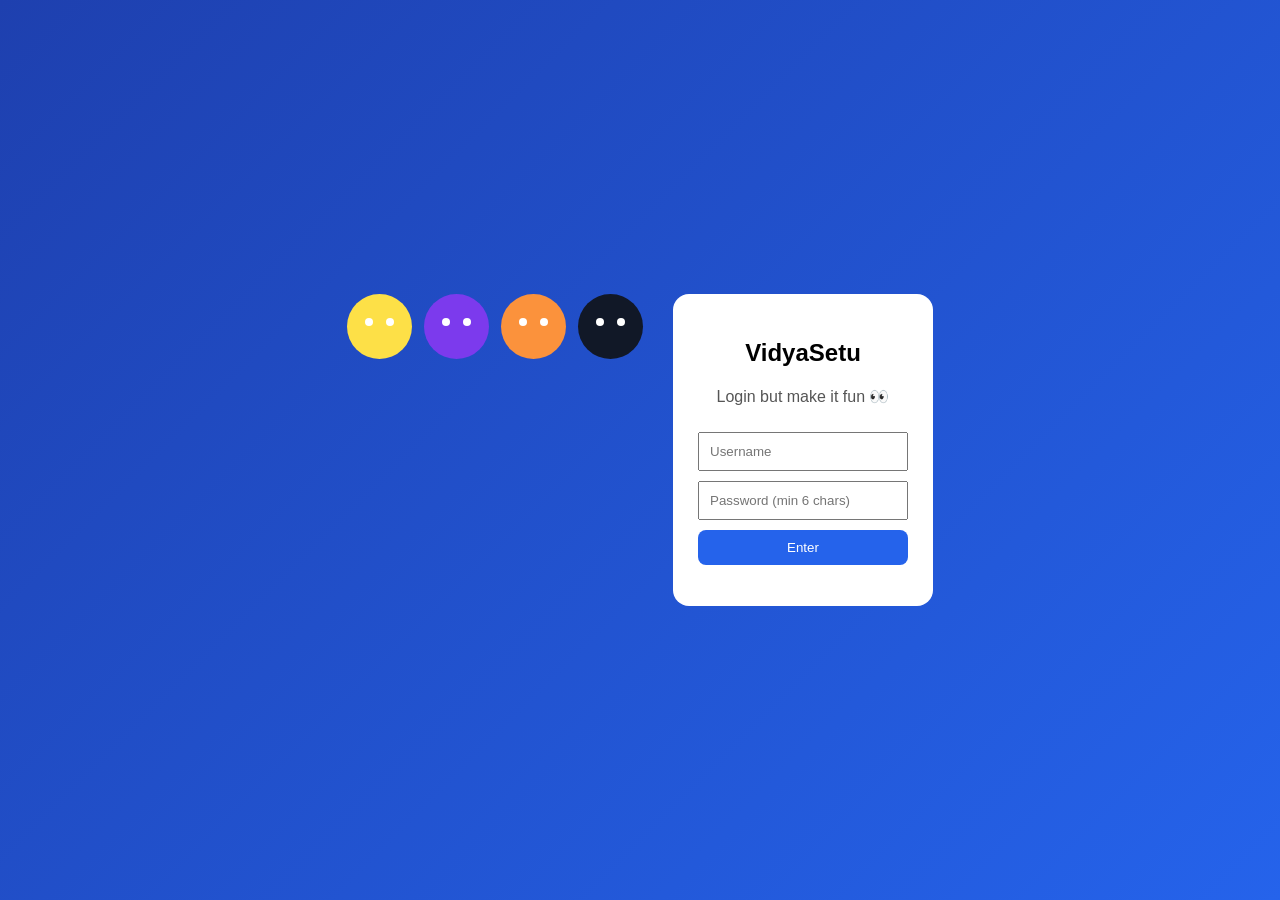
<file: dashboard.html>
<!DOCTYPE html>
<html lang="en">
<head>
<meta charset="UTF-8">
<title>VidyaSetu | Dashboard</title>
<link rel="stylesheet" href="style.css">
</head>
<body>

<div class="container">

  <h1>VidyaSetu</h1>
  <p class="tagline" id="welcome"></p>

  <button class="logout" onclick="logout()">Logout</button>

  <div class="id-card">
    <h3>Student ID</h3>
    <p><b>Name:</b> <span id="name"></span></p>
  </div>

  <div class="task-box">
    <input id="taskInput" placeholder="Add task">
    <button onclick="addTask()">Add</button>
  </div>

  <ul id="taskList"></ul>

</div>

<script src="script.js"></script>
</body>
</html>
</file>
<file: style.css>
* {
  box-sizing: border-box;
  font-family: Segoe UI, sans-serif;
}

body {
  margin: 0;
  height: 100vh;
  background: linear-gradient(135deg,#1e40af,#2563eb);
  display: flex;
  justify-content: center;
  align-items: center;
}

/* LOGIN */
.login-wrapper {
  display: flex;
  gap: 30px;
}

.login-container {
  background: white;
  padding: 25px;
  border-radius: 16px;
  width: 260px;
  text-align: center;
}

.login-container input, button {
  width: 100%;
  padding: 10px;
  margin-top: 10px;
}

button {
  background: #2563eb;
  color: white;
  border: none;
  border-radius: 8px;
  cursor: pointer;
}

.login-sub { color: #555; }

/* CARTOONS */
.cartoon-box {
  display: flex;
  gap: 12px;
}

.face {
  width: 65px;
  height: 65px;
  border-radius: 50%;
  position: relative;
}

.yellow { background:#fde047; }
.purple { background:#7c3aed; }
.orange { background:#fb923c; }
.black { background:#111827; }

.eye {
  width: 8px;
  height: 8px;
  background: white;
  border-radius: 50%;
  position: absolute;
  top: 24px;
}

.eye.left { left: 18px; }
.eye.right { right: 18px; }

.shake { animation: shake 0.4s; }
.success { animation: bounce 0.5s; }
.suspicious { animation: tilt 0.6s infinite alternate; }

@keyframes shake {
  0%{transform:rotate(0)}
  25%{transform:rotate(10deg)}
  50%{transform:rotate(-10deg)}
  75%{transform:rotate(10deg)}
  100%{transform:rotate(0)}
}
@keyframes bounce {
  0%{transform:translateY(0)}
  50%{transform:translateY(-12px)}
  100%{transform:translateY(0)}
}
@keyframes tilt {
  from{transform:rotate(-6deg)}
  to{transform:rotate(6deg)}
}

/* DASHBOARD */
.container {
  background: white;
  padding: 20px;
  width: 300px;
  border-radius: 16px;
}

.tagline { color:#555; }

.logout {
  background:#dc2626;
  margin-bottom:10px;
}

.id-card {
  background: linear-gradient(135deg,#facc15,#ca8a04);
  padding:10px;
  border-radius:12px;
  margin:10px 0;
}

ul {
  list-style:none;
  padding:0;
}

li {
  background:#eef2ff;
  margin:5px 0;
  padding:8px;
  border-radius:8px;
  cursor:pointer;
}

li.done {
  background:#bbf7d0;
  text-decoration:line-through;
}
</file>
